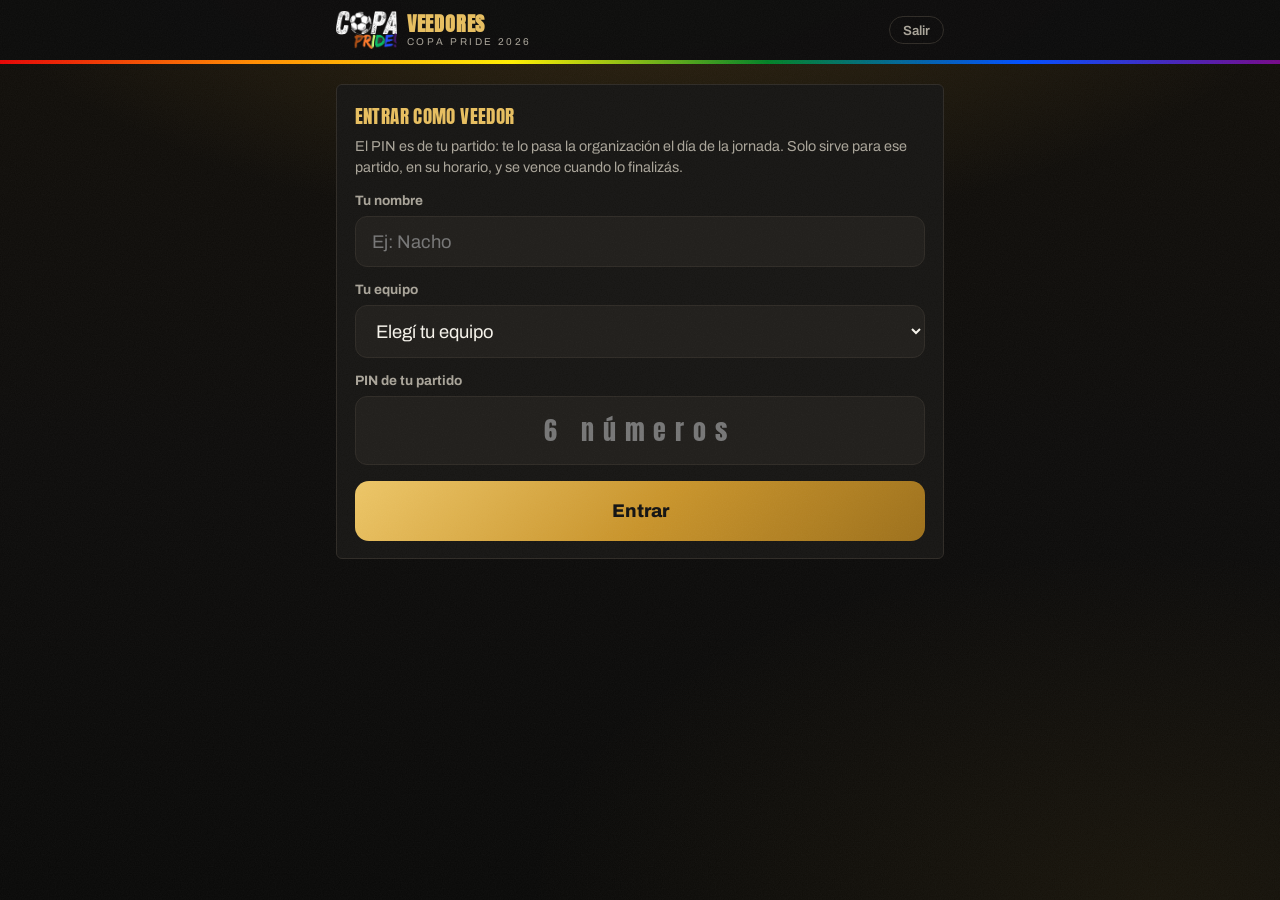
<file: veedor.html>
<!doctype html>
<html lang="es">
<head>
  <meta charset="utf-8">
  <meta name="viewport" content="width=device-width, initial-scale=1, viewport-fit=cover">
  <meta name="theme-color" content="#0a0a0a">
  <meta name="robots" content="noindex, nofollow">
  <title>Veedores · Copa Pride</title>
  <link rel="preconnect" href="https://fonts.googleapis.com">
  <link rel="preconnect" href="https://fonts.gstatic.com" crossorigin>
  <link href="https://fonts.googleapis.com/css2?family=Anton&family=Archivo:wght@400;500;600;700&family=Permanent+Marker&display=swap" rel="stylesheet">
  <link rel="icon" type="image/png" href="img/logo.png">
  <link rel="apple-touch-icon" href="img/icono-180.png">
  <link rel="stylesheet" href="base.css?v=1794694734">
  <link rel="stylesheet" href="veedor.css?v=1794694734">
</head>
<body class="vee">
  <!-- Si ves este cartel, es porque faltan archivos. Se oculta solo cuando todo carga bien. -->
  <div id="falta" style="background:#fff3cd;color:#3b2f00;padding:16px;font:16px/1.4 Arial,sans-serif;border-bottom:3px solid #c8932a">
    <b>Faltan archivos de la página.</b> Tienen que estar juntos en la misma carpeta:
    <code>veedor.html</code>, <code>veedor.css</code>, <code>veedor.js</code>, <code>style.css</code>, <code>app.js</code> y <code>data.js</code>.
  </div>

  <header class="vtop">
    <div class="vtop-in">
      <div class="vlogo-w"><img src="img/logo.png" alt="Copa Pride"><div class="vlogo"><b>Veedores</b><span id="vSub"></span></div></div>
      <div class="vquien" id="vQuien" hidden>
        <span id="vNombre"></span>
        <button type="button" class="vsalir" data-act="salir">Salir</button>
      </div>
    </div>
    <div class="franja"></div>
  </header>

  <main id="v-app" class="vwrap"></main>

  <script src="data.js?v=1794694734"></script>
  <script src="app.js?v=1794694734"></script>
  <script src="veedor.js?v=1794694734"></script>
</body>
</html>
</file>
<file: base.css>
/* =====================================================================
   COPA PRIDE · estilos (negro y dorado)
   ===================================================================== */
:root{
  --negro:#0c0b0a;
  --negro-2:#151412;
  --negro-3:#1f1d1a;
  --linea:#2e2a25;
  --oro:#c8932a;
  --oro-claro:#e6bd5e;
  --oro-osc:#8a6218;
  --oro-grad:linear-gradient(135deg,#ecc566 0%,#c8932a 52%,#9c6f1a 100%);
  --orgullo:linear-gradient(90deg,#e40303,#ff8c00,#ffed00,#008026,#004dff,#750787);
  --plata:#c9ccd1;
  --bronce:#c9814a;
  --blanco:#f5f2ea;
  --gris:#a8a398;
  --radio:6px;
  --display:'Anton','Impact','Arial Narrow',sans-serif;
  --marcador:'Permanent Marker','Brush Script MT',cursive;
  --grano:url("data:image/svg+xml;utf8,<svg xmlns='http://www.w3.org/2000/svg' width='220' height='220'><filter id='n'><feTurbulence type='fractalNoise' baseFrequency='.85' numOctaves='2' stitchTiles='stitch'/><feColorMatrix values='0 0 0 0 1  0 0 0 0 1  0 0 0 0 1  0 0 0 .55 0'/></filter><rect width='100%' height='100%' filter='url(%23n)'/></svg>");
}
*{box-sizing:border-box;margin:0;padding:0}
html{scroll-behavior:smooth;background:#0c0b0a}
body{
  background:
    radial-gradient(1000px 460px at 50% -10%,rgba(200,147,42,.22),transparent 70%),
    radial-gradient(900px 500px at 90% 100%,rgba(200,147,42,.08),transparent 70%),
    linear-gradient(180deg,#100d08 0%,var(--negro) 50%,#080807 100%);
  background-attachment:fixed;
  color:var(--blanco);
  font-family:'Archivo','Helvetica Neue',Arial,sans-serif;
  line-height:1.45;-webkit-font-smoothing:antialiased;min-height:100vh;
}
/* grano de cemento sobre toda la página */
body::after{content:"";position:fixed;inset:0;background-image:var(--grano);opacity:.07;pointer-events:none;z-index:100;mix-blend-mode:screen}
a{color:inherit;text-decoration:none}
button{font-family:inherit}
h1,h2,h3{font-family:var(--display);letter-spacing:.02em;text-transform:uppercase;font-weight:400}

.aviso{background:var(--oro-grad);color:#111;text-align:center;font-size:.75rem;font-weight:700;letter-spacing:.08em;padding:.35rem 1rem}

/* ---------- Cabecera ---------- */
.top{background:rgba(12,11,10,.94);backdrop-filter:blur(8px);position:sticky;top:0;z-index:20}
.top-in{max-width:1100px;margin:0 auto;padding:.7rem 1rem;display:flex;align-items:center;gap:1.4rem;flex-wrap:wrap}
.logo{display:flex;align-items:center;gap:.75rem;line-height:1.05}
.logo-img{height:46px;width:auto;display:block}
.logo-txt{display:flex;flex-direction:column}
.logo-t{font-family:var(--display);font-size:1.25rem;letter-spacing:.04em;text-transform:uppercase;color:var(--oro-claro)}
.logo-s{font-size:.78rem;font-weight:600;letter-spacing:.2em;text-transform:uppercase;color:var(--oro-claro)}
.nav{display:flex;gap:.2rem;overflow-x:auto;scrollbar-width:none;flex:1}
.nav::-webkit-scrollbar{display:none}
.nav a{flex:0 0 auto;padding:.55rem 1.1rem;font-family:var(--display);font-size:.95rem;letter-spacing:.06em;text-transform:uppercase;color:var(--gris);transition:color .15s}
.nav a:hover{color:var(--blanco)}
.nav a.on{background:var(--oro-grad);color:#111;clip-path:polygon(9% 0,100% 0,91% 100%,0 100%);padding:.55rem 1.3rem}
.franja{height:4px;background:var(--orgullo)}

.wrap{max-width:1100px;margin:0 auto;padding:1.6rem 1rem 3rem}
.pie{text-align:center;color:var(--gris);font-size:.8rem;padding:2.2rem 1rem;border-top:4px solid;border-image:var(--orgullo) 1;display:flex;flex-direction:column;gap:.3rem}
.pie b{color:var(--blanco);font-family:var(--marcador);font-size:1.5rem;letter-spacing:.02em;font-weight:400;text-transform:none}

/* ---------- Títulos ---------- */
.kicker{display:block;font-size:.8rem;letter-spacing:.08em;color:var(--oro-claro);font-weight:700;margin-bottom:.3rem}
.titulo-pag{font-size:clamp(2.4rem,7vw,3.6rem);margin-bottom:1rem;line-height:1;letter-spacing:.01em}
/* cinta de enmascarar dorada */
.titulo-sec{display:block;width:fit-content;margin:2.2rem 0 1rem;padding:.3rem 1.1rem .25rem;font-size:1.25rem;color:#15110a;background:var(--oro-grad);transform:rotate(-1.2deg);clip-path:polygon(0 8%,3% 0,6% 6%,100% 0,98% 50%,100% 100%,4% 94%,0 100%,2% 50%)}

/* ---------- Controles ---------- */
.ctrl{display:flex;gap:.7rem;flex-wrap:wrap;align-items:center;margin-bottom:1.2rem}
.filtros{display:flex;gap:.5rem;flex-wrap:wrap;align-items:center}
.ctrl .filtros{margin:0}
.filtros + .bracket{margin-top:1.1rem}
.chip{background:var(--negro-3);color:var(--gris);border:1px solid var(--linea);padding:.5rem 1.2rem;border-radius:3px;font-family:var(--display);font-size:.95rem;letter-spacing:.05em;text-transform:uppercase;cursor:pointer}
.chip:hover{color:var(--blanco)}
.chip.on{background:var(--oro-grad);color:#111;border-color:var(--oro)}
.seg{display:inline-flex;background:var(--negro-3);border:1px solid var(--linea);border-radius:3px;padding:3px}
.seg button{background:none;border:0;color:var(--gris);padding:.4rem .9rem;border-radius:2px;font-weight:700;font-size:.82rem;cursor:pointer}
.seg button.on{background:var(--blanco);color:#111}
select.sel{background:var(--negro-3);color:var(--blanco);border:1px solid var(--linea);border-radius:3px;padding:.55rem 1rem;font-family:inherit;font-weight:600;font-size:.88rem}
.btn{display:inline-block;margin-top:.9rem;background:var(--oro-grad);color:#111;font-weight:700;padding:.6rem 1.2rem;border-radius:3px;font-size:.9rem}
.btn:hover{background:var(--oro-claro)}
.link-oro{color:var(--oro-claro);font-weight:700;font-size:.9rem}

/* ---------- Tarjetas base ---------- */
.card{background:var(--negro-2);border:1px solid var(--linea);border-left:3px solid var(--oro-osc);border-radius:var(--radio);padding:1.1rem 1.2rem}
.card + .card{margin-top:.8rem}
.vacio{color:var(--gris);text-align:center;padding:2.2rem 1rem;border:1px dashed var(--linea);border-radius:var(--radio)}
.vacio-txt{color:var(--gris);font-size:.8rem}
.cabeza{display:inline-block;margin-left:.45rem;padding:.05rem .4rem;background:var(--oro-grad);color:#15110a;font-size:.68rem;font-weight:800;letter-spacing:.03em;vertical-align:middle;clip-path:polygon(0 0,100% 0,96% 100%,4% 100%)}
.pais{font-size:.58rem;color:var(--gris);font-weight:700;letter-spacing:.06em;margin-left:.3rem;vertical-align:middle}

.badge{
  width:34px;height:34px;border-radius:50%;flex:0 0 auto;object-fit:cover;
  display:inline-flex;align-items:center;justify-content:center;
  background:linear-gradient(135deg,var(--oro-osc),var(--oro));color:#111;
  font-family:var(--display);font-weight:700;font-size:.78rem;letter-spacing:.03em;border:2px solid var(--oro-claro);
}
/* escudos subidos: se muestran enteros, sin recortar en círculo */
img.badge{object-fit:contain;border-radius:0;border:0;background:transparent;filter:drop-shadow(0 2px 4px rgba(0,0,0,.5))}
.badge.chico{width:28px;height:28px;font-size:.64rem;border-width:1px}
.badge.grande{width:84px;height:84px;font-size:1.6rem}
.badge.vacio-b{background:var(--negro-3);color:var(--gris);border-color:var(--linea)}

/* ---------- Inicio ---------- */
.hero{padding:1.2rem 0 1.4rem;display:grid;grid-template-columns:1fr minmax(220px,380px);gap:2.4rem;align-items:center}
.hero-lema{font-family:var(--marcador);font-size:clamp(1.3rem,3.2vw,1.9rem);color:var(--oro-claro);transform:rotate(-2deg);transform-origin:left;display:inline-block;margin-bottom:.4rem}
.hero-fecha{font-size:clamp(3.2rem,10vw,6.2rem);line-height:.95;color:var(--blanco);letter-spacing:.01em;font-weight:400}
.hero-cuando{display:inline-block;margin:.7rem 0 .9rem;padding:.3rem .9rem;background:var(--oro-grad);color:#15110a;font-weight:700;font-size:.95rem;transform:rotate(-1deg)}
.hero-donde{color:var(--blanco);font-size:1.05rem;line-height:1.5}
.hero-datos{list-style:none;display:flex;gap:1.6rem;flex-wrap:wrap;margin:1rem 0 .2rem;padding-top:.9rem;border-top:2px dashed var(--linea)}
.hero-datos li{color:var(--gris);font-size:.95rem}
.hero-datos b{font-family:var(--display);font-weight:400;font-size:1.9rem;color:var(--oro-claro);margin-right:.25rem;vertical-align:-2px}
.hero-cta{display:flex;gap:.7rem;flex-wrap:wrap;margin-top:.4rem}
.btn.sec{background:transparent;color:var(--blanco);border:1px solid var(--gris)}
.btn.sec:hover{background:var(--negro-3)}
.hero-logo{position:relative;display:flex;justify-content:center;padding-bottom:1.6rem}
.sello{position:absolute;z-index:2;right:0;bottom:-16%;transform:rotate(-5deg);background:var(--oro-grad);color:#15110a;padding:.35rem 1rem .4rem;text-align:center;line-height:1;box-shadow:0 6px 16px rgba(0,0,0,.5);clip-path:polygon(0 6%,4% 0,97% 4%,100% 0,98% 52%,100% 96%,3% 100%,0 94%,2% 50%)}
.sello b{display:block;font-family:var(--display);font-weight:400;font-size:2.4rem;letter-spacing:.03em}
.sello span{display:block;font-weight:800;font-size:.85rem;letter-spacing:.06em;text-transform:uppercase;margin-top:.1rem}
.hero-logo::before{content:"";position:absolute;inset:-18% -8%;background:radial-gradient(closest-side,rgba(200,147,42,.30),transparent 72%);z-index:0}
.hero-logo img{position:relative;z-index:1;width:100%;max-width:380px;height:auto;transform:rotate(3deg);filter:drop-shadow(0 10px 26px rgba(0,0,0,.7))}
@media (max-width:700px){.hero{grid-template-columns:1fr;gap:1.2rem}.hero-logo{order:-1}.hero-logo img{max-width:250px}.hero-datos{gap:1.1rem}}

.sede{display:flex;justify-content:space-between;align-items:center;gap:1rem;flex-wrap:wrap;background:var(--negro-2);border:1px solid var(--linea);border-left:3px solid var(--oro-osc);border-radius:var(--radio);padding:1rem 1.2rem;transition:border-color .15s}
.sede:hover{border-color:var(--oro)}
.sede h3{font-size:1.2rem;margin:.1rem 0}
.sede p{color:var(--gris);font-size:.88rem}

.camp-grid{display:grid;grid-template-columns:repeat(auto-fit,minmax(250px,1fr));gap:.8rem}
.camp-card{display:flex;align-items:center;gap:1rem;background:var(--negro-2);border:1px solid var(--linea);border-left:3px solid var(--oro-osc);border-radius:var(--radio);padding:1rem 1.2rem}
.camp-card h3{font-size:1.3rem}
.camp-card:not(.tbd){border-color:var(--oro-osc)}
.camp-card.tbd h3{color:var(--gris)}

/* ---------- Resultados / partidos ---------- */
.res-grid{display:grid;grid-template-columns:repeat(auto-fill,minmax(300px,1fr));gap:.8rem}
.res,.celda{position:relative;background:var(--negro-2);border:1px solid var(--linea);border-radius:6px;padding:0 .9rem .7rem}
/* ticket: franja de datos arriba, línea de corte y muescas */
.res-top{margin:0 -.9rem .55rem;padding:.6rem .9rem;background:rgba(200,147,42,.10);border-bottom:2px dashed var(--linea);position:relative}
.res-top::before,.res-top::after{content:"";position:absolute;bottom:-9px;width:16px;height:16px;border-radius:50%;background:var(--negro);border:1px solid var(--linea);z-index:2}
.res-top::before{left:-9px;clip-path:inset(0 0 0 50%)}
.res-top::after{right:-9px;clip-path:inset(0 50% 0 0)}
.res-top{display:flex;justify-content:space-between;align-items:center;gap:.5rem;font-size:.72rem;letter-spacing:.06em;color:var(--oro-claro);font-weight:700}
.tag{padding:.15rem .55rem;border-radius:2px;font-size:.66rem;letter-spacing:.08em;background:var(--negro-3);color:var(--gris)}
.tag.pend{background:rgba(200,147,42,.15);color:var(--oro-claro)}
.fe{display:flex;align-items:center;gap:.6rem;padding:.28rem 0;color:var(--gris);font-weight:600;font-size:.92rem}
.fe .n{flex:1;min-width:0;overflow:hidden;text-overflow:ellipsis;white-space:nowrap}
.fe .n.tbd{font-style:italic;font-weight:500}
.fe .gl{font-family:var(--display);font-size:1.7rem;min-width:1.4rem;text-align:right;color:var(--gris)}
.fe .gl i{font-size:.8rem;font-style:normal;color:var(--gris);margin-left:.35rem}
.fe.gana{color:var(--blanco)}
.fe.gana .gl{color:var(--oro-claro)}
.fe.pierde{color:var(--gris)}
a.fe:hover .n{color:var(--oro-claro)}
.veedor{margin-top:.35rem;font-size:.76rem;color:var(--gris)}

details{margin-top:.5rem;padding-top:.5rem;border-top:1px solid var(--linea)}
summary{list-style:none;cursor:pointer;display:flex;align-items:center;gap:.9rem;font-size:.78rem;color:var(--gris);font-weight:600}
summary::-webkit-details-marker{display:none}
summary .chev{margin-left:auto;transition:transform .15s}
details[open] summary .chev{transform:rotate(180deg)}
.det{list-style:none;margin-top:.6rem;display:grid;gap:.25rem;font-size:.8rem;color:var(--blanco)}
.det small{color:var(--gris)}

/* ---------- Fixture en grilla ---------- */
.grilla-wrap{overflow-x:auto;padding-bottom:.6rem}
.grilla{display:grid;gap:.7rem;min-width:max-content;align-items:start}
.g-head{font-family:var(--display);text-align:center;font-size:.8rem;letter-spacing:.2em;color:var(--gris)}
.g-head b{font-size:1.6rem;color:var(--blanco);letter-spacing:.02em;margin-right:.2rem}
.g-hora{font-family:var(--display);font-size:1.3rem;color:var(--oro-claro);padding-top:.6rem}
.g-cel{min-height:84px}
.g-cel:empty{border:1px dashed var(--linea);border-radius:6px}

/* ---------- Zonas ---------- */
.zonas-cab{display:flex;justify-content:space-between;align-items:flex-end;gap:1rem;flex-wrap:wrap;margin-bottom:.6rem}
.leyendas{display:flex;gap:1rem;flex-wrap:wrap;font-size:.8rem;color:var(--gris);margin-bottom:1rem}
.ley{display:inline-flex;align-items:center;gap:.4rem;font-weight:600}
.ley i{display:inline-block;width:4px;height:16px;border-radius:2px;background:var(--oro)}
.zonas-grid{display:grid;grid-template-columns:1fr 1fr;gap:1rem}
.zona{background:var(--negro-2);border:1px solid var(--linea);border-left:3px solid var(--oro-osc);border-radius:var(--radio);padding:1rem 1rem .6rem;overflow-x:auto}
.zona-t{font-family:var(--display);font-size:1.3rem;letter-spacing:.05em;color:var(--gris);margin:0 0 .5rem}
.zona-t span{color:var(--oro);font-size:1.6rem;margin-right:.2rem}
h3.zona-t{margin:1.6rem 0 .7rem}
.zona .zona-t{margin-top:0}
table{width:100%;border-collapse:collapse;font-size:.88rem}
th,td{padding:.55rem .45rem;text-align:center;white-space:nowrap}
th{font-size:.64rem;letter-spacing:.12em;text-transform:uppercase;color:var(--gris);font-weight:700}
td{border-top:1px solid var(--linea)}
td.izq,th.izq{text-align:left}
td.pts{font-weight:700;color:var(--oro-claro);font-family:var(--display);font-size:1.05rem}
td.pos{color:var(--gris);width:2rem;box-shadow:inset 3px 0 0 transparent}
td.pos.q-oro{color:var(--oro-claro);font-weight:700;box-shadow:inset 3px 0 0 var(--oro)}
td.pos.q-plata{color:var(--plata);font-weight:700;box-shadow:inset 3px 0 0 var(--plata)}
td.pos.q-bronce{color:var(--bronce);font-weight:700;box-shadow:inset 3px 0 0 var(--bronce)}
.ley i.q-oro{background:var(--oro)}
.ley i.q-plata{background:var(--plata)}
.ley i.q-bronce{background:var(--bronce)}
.celda-eq{display:flex;align-items:center;gap:.6rem;font-weight:600}
.celda-eq:hover{color:var(--oro-claro)}
.tabla-wrap{overflow-x:auto}
.leyenda{font-size:.76rem;color:var(--gris);margin-top:1rem}

/* ---------- Copas (llaves) ---------- */
.bracket{display:flex;gap:1.4rem;overflow-x:auto;padding-bottom:.8rem;align-items:stretch}
.rcol{flex:1 0 250px;display:flex;flex-direction:column}
.rcol > h3{font-size:.8rem;color:var(--gris);letter-spacing:.2em;margin-bottom:.7rem}
.rcruces{display:flex;flex-direction:column;justify-content:space-around;gap:.9rem;flex:1}
.cruce{background:var(--negro-2)}
.campeon{text-align:center;background:var(--negro-2);border:1px solid var(--oro-osc);border-left:3px solid var(--oro);border-radius:var(--radio);padding:1.2rem 1rem;display:flex;flex-direction:column;align-items:center;gap:.5rem}
.campeon.tbd{border-color:var(--linea)}
.campeon.tbd h3{color:var(--gris)}
.copa-ico{font-size:2rem}

/* ---------- Equipos / jugadores ---------- */
.grid{display:grid;grid-template-columns:repeat(auto-fill,minmax(210px,1fr));gap:.8rem}
.tarjeta{background:var(--negro-2);border:1px solid var(--linea);border-radius:var(--radio);padding:1.1rem;text-align:center;transition:border-color .15s,transform .15s}
a.tarjeta:hover{border-color:var(--oro);transform:translateY(-2px)}
.tarjeta .badge{margin:0 auto .6rem}
.tarjeta h3{font-size:1rem;margin-bottom:.15rem}
.tarjeta p{font-size:.78rem;color:var(--gris)}
.foto{width:84px;height:84px;border-radius:50%;object-fit:cover;margin:0 auto .6rem;display:block;border:2px solid var(--oro)}
.dorsal{font-family:var(--display);color:var(--oro);font-size:.8rem;letter-spacing:.1em}
.volver{display:inline-block;color:var(--oro);font-size:.85rem;margin-bottom:1rem;font-weight:700}
.ficha{display:flex;align-items:center;gap:1.1rem;margin-bottom:1rem}
.ficha h2{font-size:1.8rem;line-height:1.1}
.ficha p{color:var(--gris);font-size:.88rem}

/* ---------- Estadísticas ---------- */
.estad-grid{display:grid;grid-template-columns:1fr 1fr;gap:1rem;align-items:start}
.panel{background:var(--negro-2);border:1px solid var(--linea);border-left:3px solid var(--oro-osc);border-radius:var(--radio);padding:1.1rem 1.2rem}
.panel-h{display:flex;justify-content:space-between;align-items:baseline;margin-bottom:.5rem}
.panel-h h3{font-size:1.25rem}
.panel-h span{font-size:.64rem;letter-spacing:.14em;color:var(--gris);font-weight:700}
.rank{list-style:none}
.rank li{display:grid;grid-template-columns:2rem 1fr auto auto;align-items:center;gap:.6rem;padding:.55rem 0;border-top:1px solid var(--linea)}
.rank li:first-child{border-top:0}
.rk{font-family:var(--display);color:var(--gris);font-size:1.1rem}
.rank li:first-child .rk{color:var(--oro-claro)}
.li-main{min-width:0;font-weight:700;line-height:1.15}
.li-main a:hover{color:var(--oro-claro)}
.li-main small{display:block;color:var(--gris);font-weight:500;font-size:.78rem;margin-top:.15rem}
.rank li > b{font-family:var(--display);color:var(--oro-claro);font-size:1.5rem;grid-column:-2}
.mini{color:var(--gris);font-size:.78rem;white-space:nowrap}

/* ---------- Mapa ---------- */
.mapa-grid{display:grid;grid-template-columns:1.4fr 1fr;gap:1rem;align-items:start}
.mapa-img{width:100%;display:block;border-radius:12px}
.dir{color:var(--gris);font-size:.9rem;margin-top:.3rem}
.chips-c{display:flex;gap:.5rem;flex-wrap:wrap;margin:.6rem 0 .8rem}
.chip-c{font-family:var(--display);font-size:1.3rem;color:var(--oro-claro);background:var(--negro-3);border:1px solid var(--linea);border-radius:12px;min-width:3rem;text-align:center;padding:.3rem .7rem}

/* ---------- Historial ---------- */
.hist{display:grid;grid-template-columns:1fr 1fr 1fr;gap:.6rem;margin-top:.7rem}
.hist div{background:var(--negro-3);border-radius:10px;padding:.6rem .75rem;font-size:.85rem}
.hist small{display:block;color:var(--oro);font-size:.65rem;letter-spacing:.12em;text-transform:uppercase;margin-bottom:.15rem;font-weight:700}
.hist-cab{display:flex;justify-content:space-between;align-items:baseline;gap:.6rem}
.hist-cab h3{font-size:1.15rem;color:var(--oro-claro)}
.hist-cab span{color:var(--gris);font-size:.8rem}
.nota{color:var(--gris);font-size:.76rem;margin-top:.8rem}

@media (max-width:760px){
  .zonas-grid,.estad-grid,.mapa-grid{grid-template-columns:1fr}
  .hist{grid-template-columns:1fr}
  .ficha{flex-direction:column;text-align:center}
  .grid{grid-template-columns:1fr 1fr;gap:.6rem}
  .tarjeta{padding:.8rem .5rem}
  .foto,.badge.grande{width:72px;height:72px}
  .res-grid{grid-template-columns:1fr}
  .top-in{gap:.6rem}
}

/* ---- EN VIVO ---- */
.tag.vivo{display:inline-flex;align-items:center;gap:.35rem;background:rgba(217,66,59,.18);color:#ff8a82;font-weight:800}
.tag.vivo i{width:.5rem;height:.5rem;border-radius:50%;background:#ff4b3e;animation:pulso 1.2s ease-in-out infinite}
@keyframes pulso{0%,100%{opacity:1;transform:scale(1)}50%{opacity:.35;transform:scale(.7)}}
.res.live,.celda.live{border-color:#d9423b;box-shadow:0 0 0 1px rgba(217,66,59,.35)}
@media (max-width:520px){.logo-s{font-size:.64rem;letter-spacing:.12em}.logo-img{height:40px}}

/* ---- Intro con el logo ---- */
#intro{position:fixed;inset:0;z-index:200;background:#0c0b0a radial-gradient(closest-side at 50% 45%,rgba(200,147,42,.28),transparent 75%);display:flex;align-items:center;justify-content:center;animation:introSale .55s ease 2.7s forwards;cursor:pointer}
#intro::after{content:"";position:absolute;inset:0;background-image:var(--grano);opacity:.07;mix-blend-mode:screen;pointer-events:none}
.intro-in{display:flex;flex-direction:column;align-items:center;gap:1.3rem;padding:1rem}
.intro-logo{position:relative;padding-bottom:1.6rem}
.intro-logo .sello{right:-10%;bottom:-12%;animation:introSello .55s cubic-bezier(.2,1.5,.4,1) 1s both}
@keyframes introSello{from{opacity:0;transform:scale(1.7) rotate(-14deg)}to{opacity:1;transform:rotate(-5deg)}}
.intro-in .intro-logo img{width:min(78vw,420px);height:auto;animation:introLogo .9s cubic-bezier(.2,1.4,.4,1) both;filter:drop-shadow(0 12px 30px rgba(0,0,0,.7))}
.intro-barra{display:block;width:min(70vw,360px);height:5px;background:var(--orgullo);transform-origin:left;animation:introBarra .8s ease .55s both}
.intro-by{display:flex;align-items:center;gap:.8rem;animation:introBy .7s ease 1.1s both}
.intro-by span{font-family:var(--marcador);font-size:1.6rem;color:var(--gris)}
.intro-in .intro-by img{width:auto;height:min(15vw,70px);animation:none;filter:none}
@keyframes introBy{from{opacity:0;transform:translateY(10px)}to{opacity:1;transform:none}}
@keyframes introLogo{from{opacity:0;transform:scale(.7) rotate(-8deg)}to{opacity:1;transform:scale(1) rotate(-2deg)}}
@keyframes introBarra{from{transform:scaleX(0)}to{transform:scaleX(1)}}
@keyframes introSale{to{opacity:0;visibility:hidden}}

/* Historial: franjas Oro / Plata */
.hf{margin-top:.8rem;border-radius:12px;padding:.55rem .6rem .6rem;border-left:5px solid var(--oro);background:linear-gradient(90deg,rgba(200,147,42,.16),rgba(200,147,42,.03))}
.hf h4{font-family:var(--display);font-size:.95rem;letter-spacing:.08em;text-transform:uppercase;color:var(--oro-claro);margin:0 0 .45rem}
.hf.plata{border-left-color:var(--plata);background:linear-gradient(90deg,rgba(201,204,209,.2),rgba(201,204,209,.04))}
.hf.plata h4{color:#e4e7eb}
.hf.plata .hc small{color:#b9bec6}
.hist2{display:grid;grid-template-columns:1fr 1fr;gap:.6rem}
.hist2.hg{grid-template-columns:1fr;margin-top:.8rem}
.hc{background:var(--negro-3);border-radius:10px;padding:.6rem .75rem;font-size:.9rem;display:flex;flex-wrap:wrap;align-items:center;gap:.15rem .6rem}
.hc small{flex-basis:100%;color:var(--oro);font-size:.65rem;letter-spacing:.12em;text-transform:uppercase;font-weight:700}
.hc .badge.chico{width:34px;height:34px}
.hc span{font-weight:700}
@media (max-width:520px){.hist2{grid-template-columns:1fr}}

.hc .hq{color:var(--gris);font-style:normal;font-size:.8rem}

/* Campeón más grande que subcampeón */
.hist2{grid-template-columns:1.6fr 1fr}
.hc.camp{padding:.85rem 1rem;gap:.2rem .8rem}
.hc.camp .badge.chico{width:60px;height:60px}
.hc.camp span{font-size:1.25rem;font-family:var(--display);letter-spacing:.03em;text-transform:uppercase}
.hc.camp small{font-size:.72rem}
.hf.oro .hc.camp{box-shadow:inset 0 0 0 1px rgba(230,189,94,.45)}
.hf.plata .hc.camp{box-shadow:inset 0 0 0 1px rgba(201,204,209,.5)}
.hist2.hg{grid-template-columns:1fr}
@media (max-width:520px){.hist2{grid-template-columns:1fr}}

/* Oro destaca; Plata más compacta */
.hf.oro h4{font-size:1.1rem}
.hf.plata{margin-top:.6rem;padding:.4rem .5rem .45rem;max-width:88%}
.hf.plata h4{font-size:.8rem;margin-bottom:.3rem}
.hf.plata .hist2{gap:.45rem}
.hf.plata .hc{padding:.4rem .6rem;font-size:.8rem}
.hf.plata .hc small{font-size:.58rem}
.hf.plata .hc .badge.chico{width:26px;height:26px}
.hf.plata .hc.camp{padding:.5rem .7rem}
.hf.plata .hc.camp .badge.chico{width:40px;height:40px}
.hf.plata .hc.camp span{font-size:1rem}
@media (max-width:520px){.hf.plata{max-width:100%}}

/* ===== Intro con pelota que cae y rebota ===== */
.intro-logo{padding-bottom:1.6rem}
.il-wrap{position:relative;width:min(78vw,420px);transform:rotate(-2deg)}
.intro-in .intro-logo .il-base{display:block;width:100%;height:auto;animation:ilBase .6s cubic-bezier(.2,1.2,.4,1) both;filter:drop-shadow(0 12px 30px rgba(0,0,0,.7))}
.intro-in .intro-logo .il-ball{position:absolute;left:22.46%;top:2.33%;width:35.87%;height:auto;transform-origin:50% 100%;animation:ilBola 1.8s linear .5s both;z-index:2;filter:drop-shadow(0 6px 10px rgba(0,0,0,.5))}
.intro-in .il-wrap img{animation-fill-mode:both}
.il-rebote{position:absolute;left:30%;top:84%;width:20%;height:5%;border-radius:50%;background:rgba(0,0,0,.45);filter:blur(5px);opacity:0;animation:ilSombra 1.8s linear .5s both}
@keyframes ilBase{from{opacity:0;transform:scale(.8)}to{opacity:1;transform:none}}
/* cae y hace poing, poing, poing (cada rebote mas bajo) */
@keyframes ilBola{
  0%{transform:translateY(-330%);animation-timing-function:cubic-bezier(.55,0,1,.45)}
  30.5%{transform:translateY(0) scale(1,1);animation-timing-function:linear}
  32%{transform:translateY(0) scale(1.14,.86);animation-timing-function:cubic-bezier(0,.55,.45,1)}
  47.2%{transform:translateY(-100%) scale(1,1);animation-timing-function:cubic-bezier(.55,0,1,.45)}
  63.9%{transform:translateY(0) scale(1,1);animation-timing-function:linear}
  65.2%{transform:translateY(0) scale(1.1,.9);animation-timing-function:cubic-bezier(0,.55,.45,1)}
  75%{transform:translateY(-45%) scale(1,1);animation-timing-function:cubic-bezier(.55,0,1,.45)}
  86.1%{transform:translateY(0) scale(1,1);animation-timing-function:linear}
  87.2%{transform:translateY(0) scale(1.07,.93);animation-timing-function:cubic-bezier(0,.55,.45,1)}
  93.1%{transform:translateY(-18%) scale(1,1);animation-timing-function:cubic-bezier(.55,0,1,.45)}
  99%{transform:translateY(0) scale(1,1);animation-timing-function:ease-out}
  100%{transform:translateY(0) scale(1.03,.97)}
}
@keyframes ilSombra{0%,25%{opacity:0;transform:scale(.3)}30.5%{opacity:.55;transform:scale(1)}47.2%{opacity:.2;transform:scale(.55)}63.9%{opacity:.5;transform:scale(1)}75%{opacity:.3;transform:scale(.8)}86.1%{opacity:.5;transform:scale(1)}93.1%{opacity:.4;transform:scale(.92)}99%,100%{opacity:.5;transform:scale(1)}}
/* confeti desde el centro de la pelota */
.il-confeti{position:absolute;left:41%;top:34%;width:0;height:0;z-index:3;pointer-events:none}
.il-confeti i{position:absolute;left:0;top:0;width:9px;height:14px;border-radius:2px;opacity:0;animation:ilConf 1.5s cubic-bezier(.15,.7,.3,1) both}
@keyframes ilConf{0%{opacity:0;transform:translate(0,0) rotate(0) scale(.4)}12%{opacity:1}100%{opacity:0;transform:translate(var(--dx),calc(var(--dy) + 90px)) rotate(var(--r)) scale(1)}}
/* destello al quedar quieta la pelota */
.il-wrap::after{content:"";position:absolute;left:12%;top:-12%;width:60%;height:100%;border-radius:50%;background:radial-gradient(circle,rgba(255,235,170,.55),transparent 62%);opacity:0;animation:ilFlash .9s ease 2.4s both;pointer-events:none;z-index:1}
@keyframes ilFlash{0%{opacity:0;transform:scale(.5)}25%{opacity:1}100%{opacity:0;transform:scale(1.4)}}
/* tiempos nuevos del resto de la intro */
#intro{animation:introSale .6s ease 5.4s forwards}
.intro-logo .sello{animation:introSello .55s cubic-bezier(.2,1.5,.4,1) 2.5s both}
.intro-barra{animation:introBarra .7s ease 2.4s both}
.intro-by{animation:introBy .7s ease 2.85s both}
#intro.sin-mov .intro-logo .il-ball,#intro.sin-mov .intro-logo .il-base,#intro.sin-mov .il-rebote{animation:none;opacity:1}
#intro.sin-mov .il-rebote,#intro.sin-mov .il-confeti{display:none}

table.valla td.pos{font-weight:700}
table.valla tbody tr:first-child td.pos{color:var(--oro-claro);box-shadow:inset 3px 0 0 var(--oro)}
table.valla td.izq .celda-eq{display:inline-flex;align-items:center;gap:.5rem}
</file>
<file: veedor.css>
/* Pantalla de veedores: hecha para celular, botones grandes. */
body.vee{padding-bottom:3rem}
.vtop{background:rgba(10,10,10,.95);position:sticky;top:0;z-index:20}
.vtop-in{max-width:640px;margin:0 auto;padding:.7rem 1rem;display:flex;align-items:center;justify-content:space-between;gap:1rem}
.vlogo{display:flex;flex-direction:column;line-height:1.05}
.vlogo-w{display:flex;align-items:center;gap:.6rem}
.vlogo-w img{height:38px;width:auto}
.vlogo b{font-family:var(--display);font-size:1.25rem;letter-spacing:.04em;text-transform:uppercase;color:var(--oro-claro)}
.vlogo span{font-size:.62rem;letter-spacing:.25em;text-transform:uppercase;color:var(--gris);margin-top:.15rem}
.vquien{display:flex;align-items:center;gap:.6rem;font-weight:700;font-size:.9rem}
.vsalir{background:none;border:1px solid var(--linea);color:var(--gris);border-radius:999px;padding:.35rem .8rem;font-weight:600;cursor:pointer}
.vwrap{max-width:640px;margin:0 auto;padding:1.2rem 1rem}
.vtit{font-size:1.8rem;margin-bottom:.2rem}
.vtxt{color:var(--gris);font-size:.9rem;margin-bottom:.8rem}
.vaviso{background:rgba(217,66,59,.15);border:1px solid #d9423b;color:#ffb3ae;border-radius:12px;padding:.7rem .9rem;margin-bottom:1rem;font-weight:600}
.vcaja{background:var(--negro-2);border:1px solid var(--linea);border-radius:var(--radio);padding:1.1rem;margin-bottom:.9rem}
.vcaja h2,.vcaja h3{font-size:1.2rem;margin-bottom:.4rem;color:var(--oro-claro)}
.vcaja label{display:block;font-weight:700;font-size:.85rem;margin:.8rem 0 0;color:var(--gris)}
.vcaja input{display:block;width:100%;margin-top:.35rem;background:var(--negro-3);border:1px solid var(--linea);color:var(--blanco);border-radius:12px;padding:.9rem 1rem;font-size:1.15rem;font-family:inherit}
.vcaja input:focus{outline:2px solid var(--oro);border-color:var(--oro)}
.vcaja #iPin{letter-spacing:.35em;text-align:center;font-size:1.6rem;font-family:var(--display)}

.vbtn{border:0;border-radius:14px;background:var(--oro-grad);color:#111;font-weight:800;font-size:1rem;padding:.9rem 1rem;min-height:52px;cursor:pointer;font-family:inherit;touch-action:manipulation}
.vbtn:active{transform:scale(.98)}
.vbtn:disabled{opacity:.4;cursor:not-allowed}
.vbtn.grande{width:100%;font-size:1.15rem;min-height:60px;margin-top:1rem}
.vbtn.chico{min-height:42px;padding:.5rem .9rem;font-size:.9rem;border-radius:999px}
.vbtn.sec{background:var(--negro-3);color:var(--blanco);border:1px solid var(--linea)}
.vbtn.fin{background:#fff;color:#111}

.vhora{font-family:var(--display);font-size:1.4rem;color:var(--oro-claro);margin:1.2rem 0 .5rem}
.vlista{display:grid;gap:.6rem}
.vp{display:flex;flex-direction:column;gap:.45rem;text-align:left;width:100%;background:var(--negro-2);border:1px solid var(--linea);color:var(--blanco);border-radius:14px;padding:.9rem 1rem;cursor:pointer;font-family:inherit}
.vp:disabled{opacity:.55;cursor:not-allowed}
.vp-top{display:flex;justify-content:space-between;gap:.6rem;font-size:.68rem;letter-spacing:.12em;text-transform:uppercase;color:var(--oro);font-weight:700}
.vp-est{color:var(--gris);text-align:right}
.vp.mio{border-color:var(--oro);background:rgba(200,147,42,.08)}
.vp.mio .vp-est{color:var(--oro-claro)}
.vp.ocupado .vp-est{color:#ffb3ae}
.vp.final .vp-est{color:var(--gris)}
.vp-eq{font-size:1.1rem;font-weight:700}
.vp-eq b{color:var(--gris);font-weight:500;margin:0 .2rem}
.vp-eq i{color:var(--gris);font-weight:500}

.vbar{display:flex;align-items:center;justify-content:space-between;gap:.6rem;margin-bottom:.8rem}
.vmeta{font-size:.7rem;letter-spacing:.1em;text-transform:uppercase;color:var(--oro);font-weight:700;text-align:center;flex:1}
.vchip{font-size:.72rem;font-weight:700;padding:.3rem .7rem;border-radius:999px;background:var(--negro-3);color:var(--gris);white-space:nowrap}
.vchip.ok{color:#8be59b}
.vchip.pend{color:var(--oro-claro)}
.vchip.offline,.vchip.err,.vchip.lock{background:rgba(217,66,59,.2);color:#ffb3ae}
.vmarc{display:grid;grid-template-columns:1fr auto 1fr;align-items:center;gap:.6rem;margin:.4rem 0 1rem;text-align:center}
.vm-eq{font-family:var(--display);text-transform:uppercase;font-size:1.05rem;line-height:1.1;word-break:break-word}
.vm-n{display:flex;align-items:center;gap:.5rem;font-family:var(--display)}
.vm-n b{font-size:3.6rem;line-height:1;color:var(--oro-claro);min-width:2.2rem}
.vm-n i{font-style:normal;color:var(--gris);font-size:2rem}
.vfinal{text-align:center;background:rgba(139,229,155,.12);border:1px solid #4a9b5a;color:#8be59b;border-radius:12px;padding:.6rem;font-weight:700;margin-bottom:.9rem}
.vpaneles{display:grid;grid-template-columns:1fr 1fr;gap:.7rem;margin-bottom:.9rem}
.veq{background:var(--negro-2);border:1px solid var(--linea);border-radius:var(--radio);padding:.8rem;display:flex;flex-direction:column;gap:.6rem}
.veq h3{font-size:.95rem;text-align:center;color:var(--blanco);min-height:2.2em;display:flex;align-items:center;justify-content:center}
.vbtn.gol{min-height:84px;font-size:1.4rem}
.vtarj{display:grid;gap:.5rem}
.vbtn.am{background:#f2c200;color:#111}
.vbtn.ro{background:#d9423b;color:#fff}

.vev{list-style:none;display:grid;gap:.5rem}
.vev li{display:flex;align-items:center;gap:.7rem;background:var(--negro-3);border-radius:12px;padding:.6rem .8rem}
.vev .ev-i{font-size:1.3rem}
.vev .ev-t{flex:1;display:flex;flex-direction:column;line-height:1.2}
.vev .ev-t small{color:var(--gris)}
.vev .vacio-ev{color:var(--gris);justify-content:center}
.vbtn.borrar{background:transparent;color:#ffb3ae;border:1px solid #6b2e2a}
.vpen{display:flex;align-items:center;justify-content:space-between;gap:.6rem;margin-top:.6rem;font-weight:700}
.vpen div{display:flex;align-items:center;gap:.8rem}
.vpen b{font-family:var(--display);font-size:1.8rem;min-width:1.6rem;text-align:center;color:var(--oro-claro)}
.vfin{display:grid;gap:.6rem;margin-top:.4rem}
.vfin .vbtn.sec{width:100%}

.vov{position:fixed;inset:0;background:rgba(0,0,0,.72);z-index:50;display:flex;align-items:flex-end;justify-content:center}
.vsheet{width:100%;max-width:640px;max-height:88vh;overflow:auto;background:var(--negro-2);border-top:3px solid var(--oro);border-radius:20px 20px 0 0;padding:1.1rem 1rem calc(1.2rem + env(safe-area-inset-bottom))}
.vsheet h3{font-size:1.3rem;color:var(--oro-claro)}
.vjug{display:grid;gap:.5rem;margin:.6rem 0 .9rem}
.vbtn.jug{background:var(--negro-3);color:var(--blanco);border:1px solid var(--linea);text-align:left;font-weight:700}
.vbtn.jug b{color:var(--oro);margin-right:.4rem;font-family:var(--display)}
.vbtn.jug.sin{color:var(--gris);font-weight:600}
@media (max-width:380px){.vm-n b{font-size:3rem}.vm-eq{font-size:.9rem}}

.vbtn.az{background:#2f7fe0;color:#fff}
.vcaja select{display:block;width:100%;margin-top:.35rem;background:var(--negro-3);border:1px solid var(--linea);color:var(--blanco);border-radius:12px;padding:.9rem 1rem;font-size:1.15rem;font-family:inherit}
.vcaja select:focus{outline:2px solid var(--oro);border-color:var(--oro)}

/* Faltas: 5 casilleros que se ponen verdes; el 6º (tiro libre) se distingue en rojo */
.vfal-eq{margin-top:.8rem}
.vfal-eq h4{font-size:.95rem;margin:0 0 .35rem;color:var(--blanco)}
.vfal-fila{display:flex;align-items:center;flex-wrap:wrap;gap:.45rem;margin:.35rem 0}
.vfal-t{font-size:.72rem;font-weight:800;letter-spacing:.1em;color:var(--oro);min-width:1.8rem}
.vfal-bx{display:flex;gap:.3rem;flex-wrap:nowrap}
.vfal{width:40px;height:42px;border-radius:10px;border:2px solid var(--linea);background:var(--negro-3);color:var(--gris);font-weight:800;font-family:inherit;font-size:.95rem;cursor:pointer;touch-action:manipulation}
.vfal.on{background:#2fa84f;border-color:#2fa84f;color:#fff}
.vfal.f5{border-color:#f2c200}
.vfal.f5.on{background:#2fa84f;border-color:#f2c200;box-shadow:0 0 0 2px rgba(242,194,0,.35)}
.vfal.f6{border-color:#d9423b;color:#ffb3ae}
.vfal.f6.on{background:#d9423b;border-color:#d9423b;color:#fff}
.vfal.mas{width:auto;padding:0 .8rem;border-color:#d9423b;color:#ffb3ae}
.vfal:disabled{opacity:.6;cursor:not-allowed}
.vfal-n{font-family:var(--display);font-size:1.5rem;color:var(--oro-claro);min-width:1.6rem;text-align:center}
.vfal-av{font-size:.7rem;font-weight:800;text-transform:uppercase;letter-spacing:.06em;color:#f2c200}
.vfal-av.tl{color:#ff8a80}
@media (max-width:380px){.vfal{width:35px;height:40px}}
</file>
